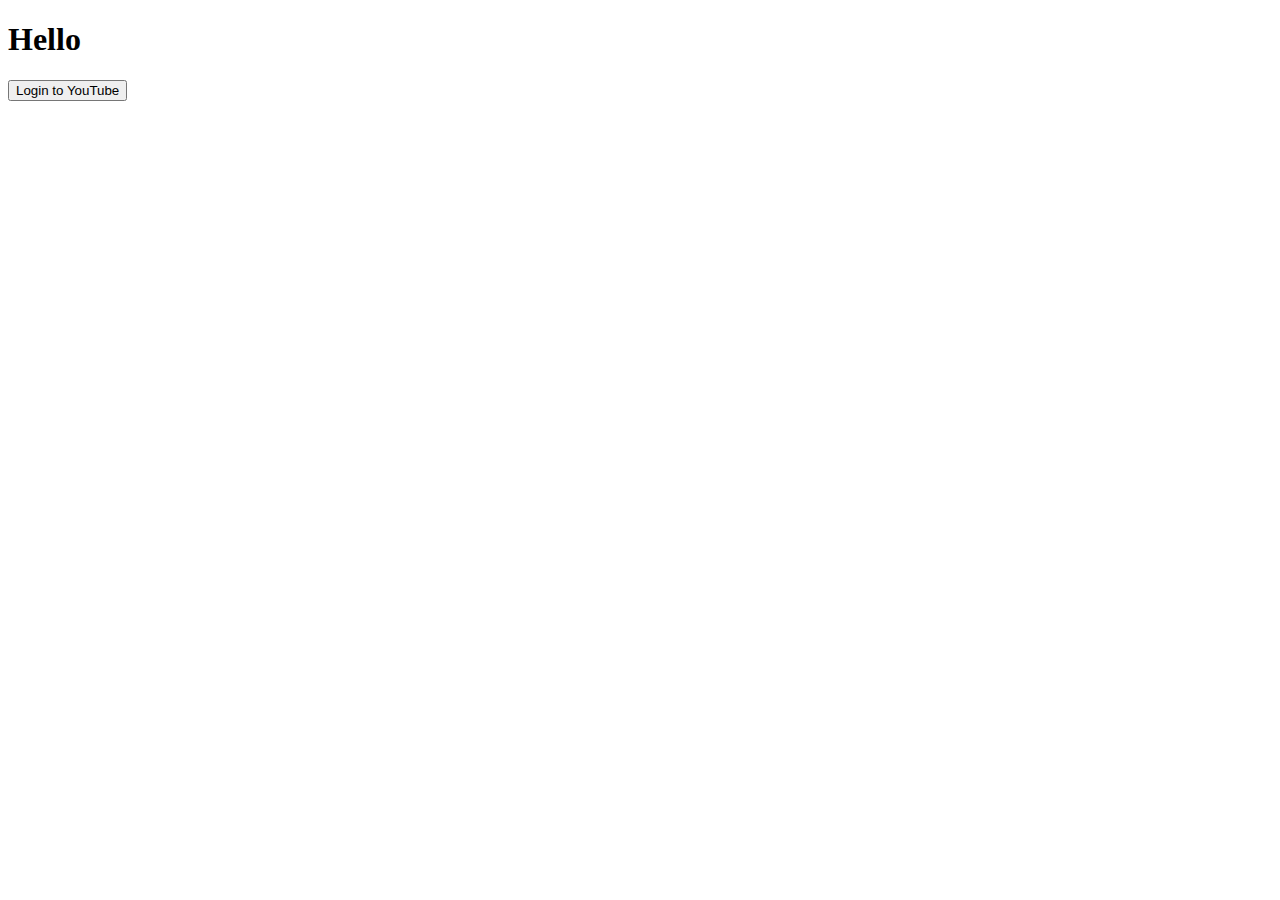
<file: src/main/resources/templates/index.html>
<!DOCTYPE html>
<html xmlns:th="http://www.thymeleaf.org">
<head>
    <title>PlayList Converter</title>
    <link rel="stylesheet" type="text/css" th:href="@{/css/style.css}">
</head>
<body>
    <h1>Hello</h1>
    <a href="/youtube_login">
        <button>Login to YouTube</button>
    </a>
</body>
</html>
</file>
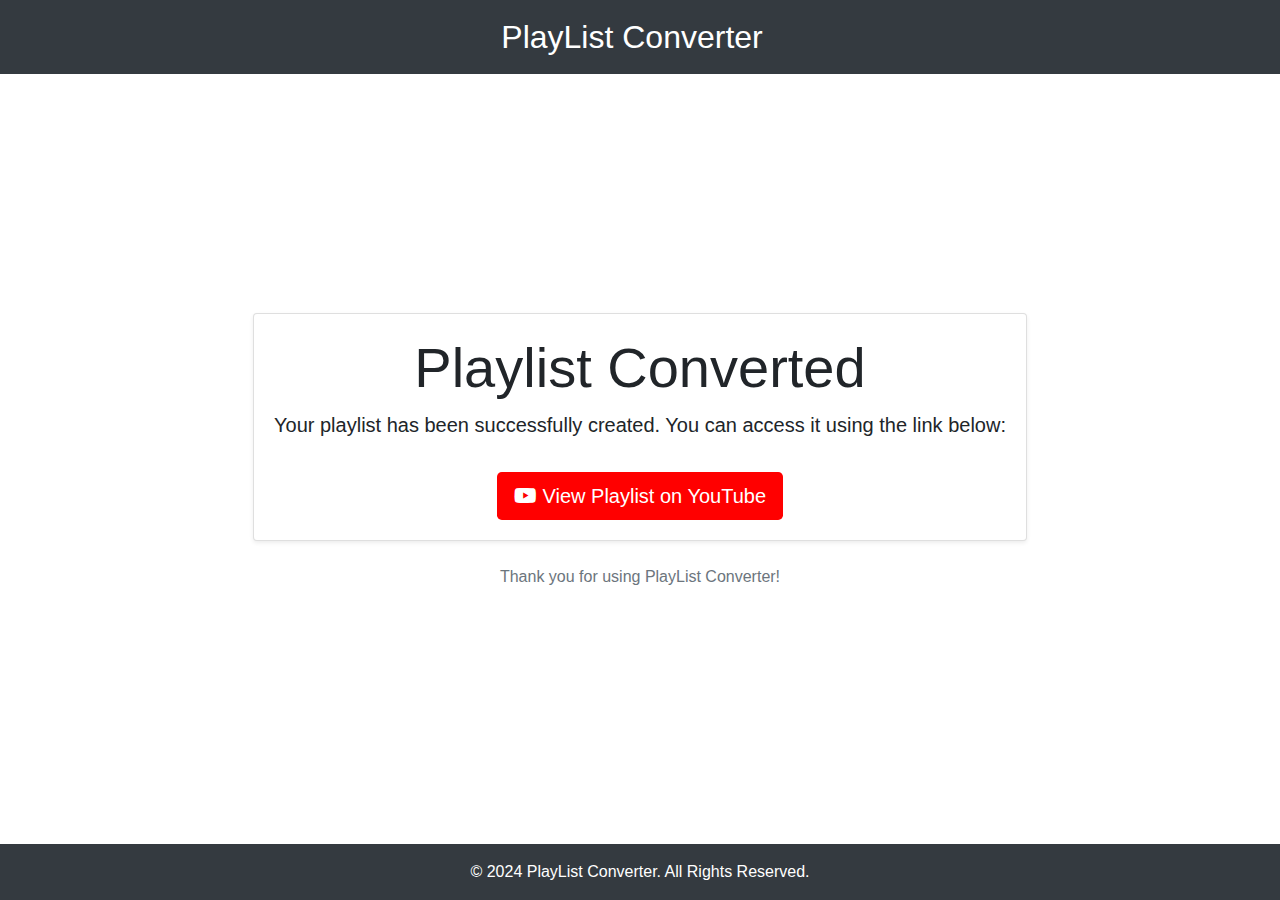
<file: src/main/resources/templates/convertResult.html>
<!DOCTYPE html>
<html xmlns:th="http://www.thymeleaf.org">

<head>
    <meta charset="UTF-8">
    <title>Playlist Converted</title>
    <link href="https://stackpath.bootstrapcdn.com/bootstrap/4.5.2/css/bootstrap.min.css" rel="stylesheet">
    <link href="https://cdnjs.cloudflare.com/ajax/libs/font-awesome/5.15.4/css/all.min.css" rel="stylesheet">
    <style>
        body,
        html {
            height: 100%;
            margin: 0;
        }

        .d-flex {
            display: flex;
        }

        .flex-column {
            flex-direction: column;
        }

        .justify-content-center {
            justify-content: center;
        }

        .flex-grow-1 {
            flex-grow: 1;
        }

        .btn-youtube {
            background-color: #FF0000;
            color: white;
        }

        .btn-youtube:hover {
            background-color: #CC0000;
            color: white;
        }

        .navbar-brand {
            font-size: 2rem;
        }

        .footer {
            background-color: #343a40;
            color: white;
            text-align: center;
            padding: 1rem 0;
        }

        .social-icons .btn {
            margin: 5px;
        }
    </style>
</head>

<body class="d-flex flex-column">
    <nav class="navbar navbar-expand-lg navbar-dark bg-dark justify-content-center">
        <a class="navbar-brand" href="#">PlayList Converter</a>
    </nav>

    <div class="container flex-grow-1 d-flex justify-content-center align-items-center">
        <div class="text-center">
            <div class="card shadow-sm">
                <div class="card-body">
                    <h1 class="display-4">Playlist Converted</h1>
                    <p class="lead">Your playlist has been successfully created. You can access it using the link below:</p>
                    <a th:href="${url}" target="_blank" class="btn btn-youtube btn-lg mt-3">
                        <i class="fab fa-youtube"></i> View Playlist on YouTube
                    </a>
                </div>
            </div>
            <div class="mt-4">
                <p class="text-muted">Thank you for using PlayList Converter!</p>
            </div>
        </div>
    </div>

    <footer class="footer mt-auto">
        <div class="container">
            <span>&copy; 2024 PlayList Converter. All Rights Reserved.</span>
        </div>
    </footer>

    <script src="https://code.jquery.com/jquery-3.5.1.slim.min.js"></script>
    <script src="https://cdn.jsdelivr.net/npm/@popperjs/core@2.5.4/dist/umd/popper.min.js"></script>
    <script src="https://stackpath.bootstrapcdn.com/bootstrap/4.5.2/js/bootstrap.min.js"></script>
</body>

</html>
</file>
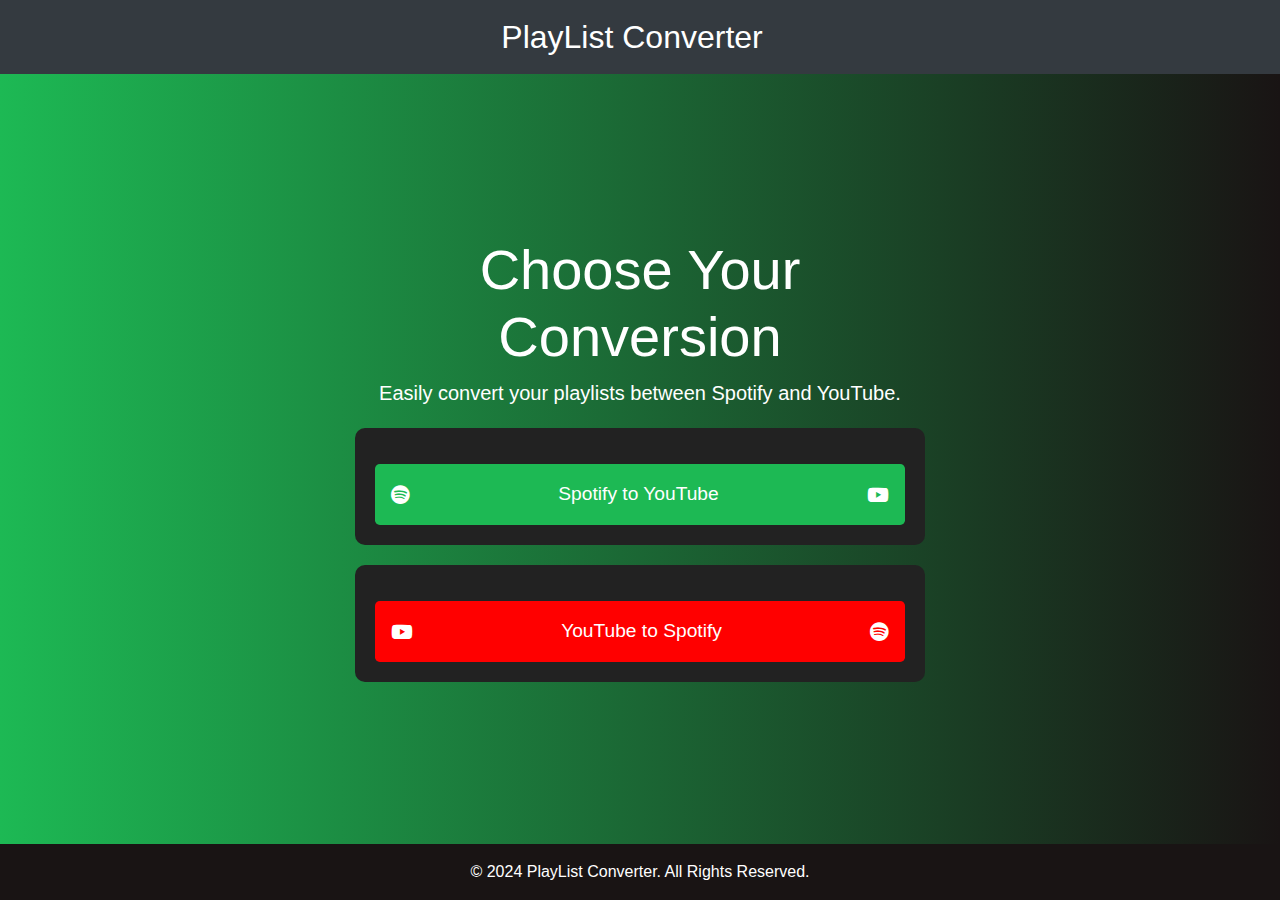
<file: src/main/resources/templates/landing.html>
<!DOCTYPE html>
<html xmlns:th="http://www.thymeleaf.org">
<head>
    <meta charset="UTF-8">
    <title>PlayList Converter</title>
    <link href="https://stackpath.bootstrapcdn.com/bootstrap/4.5.2/css/bootstrap.min.css" rel="stylesheet">
    <link href="https://cdnjs.cloudflare.com/ajax/libs/font-awesome/5.15.4/css/all.min.css" rel="stylesheet">
    <style>
        body, html {
            height: 100%;
            margin: 0;
            background: linear-gradient(to right, #1DB954, #191414);
            color: white;
            font-family: 'Arial', sans-serif;
        }

        .navbar-brand {
            font-size: 2rem;
        }

        .container {
            max-width: 600px;
        }

        .card {
            background-color: #222;
            border: none;
            border-radius: 10px;
            padding: 20px;
            margin-top: 20px;
            transition: transform 0.3s;
        }

        .card:hover {
            transform: translateY(-10px);
        }

        .btn-spotify, .btn-youtube {
            width: 100%;
            font-size: 1.2rem;
            padding: 15px;
            display: flex;
            align-items: center;
            justify-content: space-between;
        }

        .btn-spotify {
            background-color: #1DB954;
            color: white;
        }

        .btn-spotify:hover {
            background-color: #1AA34A;
            color: white;
        }

        .btn-youtube {
            background-color: #FF0000;
            color: white;
        }

        .btn-youtube:hover {
            background-color: #CC0000;
            color: white;
        }

        .footer {
            background-color: #191414;
            color: white;
            text-align: center;
            padding: 1rem 0;
        }
    </style>
</head>
<body class="d-flex flex-column">
    <nav class="navbar navbar-expand-lg navbar-dark bg-dark justify-content-center">
        <a class="navbar-brand" href="#">PlayList Converter</a>
    </nav>

    <div class="container flex-grow-1 d-flex flex-column justify-content-center align-items-center">
        <div class="text-center">
            <h1 class="display-4">Choose Your Conversion</h1>
            <p class="lead">Easily convert your playlists between Spotify and YouTube.</p>
            <div class="card">
                <a href="/spotify_playlists" class="btn btn-spotify btn-lg mt-3">
                    <i class="fab fa-spotify"></i> 
                    Spotify to YouTube
                    <i class="fab fa-youtube"></i>
                </a>
            </div>
            <div class="card">
                <a href="/youtube_playlists" class="btn btn-youtube btn-lg mt-3">
                    <i class="fab fa-youtube"></i>
                    YouTube to Spotify
                    <i class="fab fa-spotify"></i>
                </a>
            </div>
        </div>
    </div>

    <footer class="footer mt-auto">
        <div class="container">
            <span>&copy; 2024 PlayList Converter. All Rights Reserved.</span>
        </div>
    </footer>

    <script src="https://code.jquery.com/jquery-3.5.1.slim.min.js"></script>
    <script src="https://cdn.jsdelivr.net/npm/@popperjs/core@2.5.4/dist/umd/popper.min.js"></script>
    <script src="https://stackpath.bootstrapcdn.com/bootstrap/4.5.2/js/bootstrap.min.js"></script>
</body>
</html>
</file>
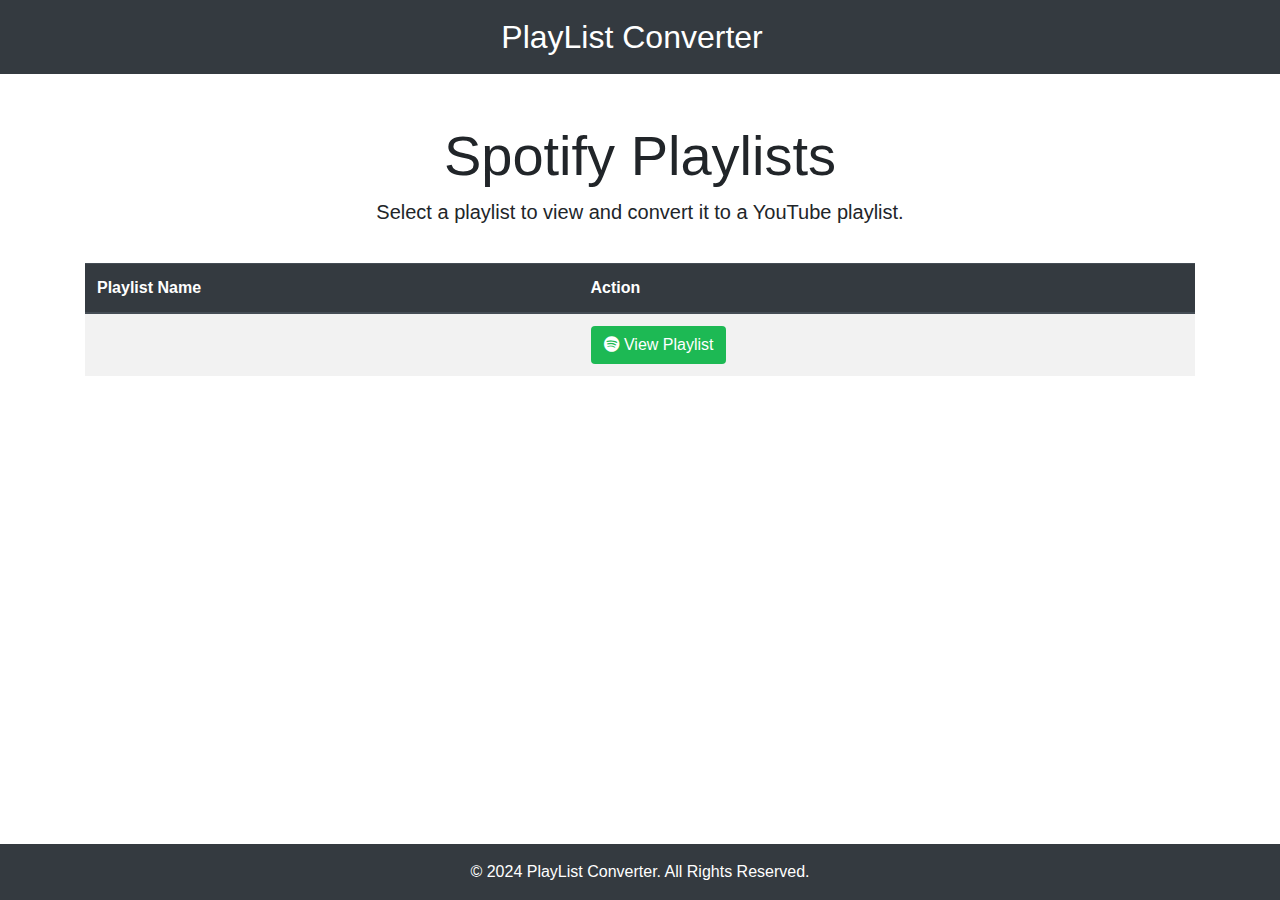
<file: src/main/resources/templates/spotify_playlists.html>
<!DOCTYPE html>
<html xmlns:th="http://www.thymeleaf.org">

<head>
    <meta charset="UTF-8">
    <title>Spotify Playlists</title>
    <link href="https://stackpath.bootstrapcdn.com/bootstrap/4.5.2/css/bootstrap.min.css" rel="stylesheet">
    <link href="https://cdnjs.cloudflare.com/ajax/libs/font-awesome/5.15.4/css/all.min.css" rel="stylesheet">
    <style>
        body,
        html {
            height: 100%;
            margin: 0;
        }

        .d-flex {
            display: flex;
        }

        .flex-column {
            flex-direction: column;
        }

        .justify-content-center {
            justify-content: center;
        }

        .flex-grow-1 {
            flex-grow: 1;
        }

        .btn-spotify {
            background-color: #1DB954;
            color: white;
        }

        .btn-spotify:hover {
            background-color: #1AA34A;
            color: white;
        }

        .navbar-brand {
            font-size: 2rem;
        }

        .footer {
            background-color: #343a40;
            color: white;
            text-align: center;
            padding: 1rem 0;
        }

        table {
            margin-top: 20px;
        }

        th,
        td {
            padding: 10px;
            text-align: left;
        }
    </style>
</head>

<body class="d-flex flex-column">
    <nav class="navbar navbar-expand-lg navbar-dark bg-dark justify-content-center">
        <a class="navbar-brand" href="#">PlayList Converter</a>
    </nav>

    <div class="container flex-grow-1 d-flex flex-column align-items-center">
        <div class="text-center mt-5">
            <h1 class="display-4">Spotify Playlists</h1>
            <p class="lead">Select a playlist to view and convert it to a YouTube playlist.</p>
        </div>
        <div class="table-responsive w-100">
            <table class="table table-striped table-hover">
                <thead class="thead-dark">
                    <tr>
                        <th>Playlist Name</th>
                        <th>Action</th>
                    </tr>
                </thead>
                <tbody>
                    <tr th:each="playlist : ${playlists['items']}">
                        <td th:text="${playlist['name']}"></td>
                        <td>
                            <form th:action="@{/viewSpotifyPlaylist}" method="post">
                                <input type="hidden" th:value="${playlist['id']}" name="playlistId" />
                                <input type="hidden" th:value="${playlist['name']}" name="playlistName" />
                                <button type="submit" class="btn btn-spotify">
                                    <i class="fab fa-spotify"></i> View Playlist
                                </button>
                            </form>
                        </td>
                    </tr>
                </tbody>
            </table>
        </div>
    </div>

    <footer class="footer mt-auto">
        <div class="container">
            <span>&copy; 2024 PlayList Converter. All Rights Reserved.</span>
        </div>
    </footer>

    <script src="https://code.jquery.com/jquery-3.5.1.slim.min.js"></script>
    <script src="https://cdn.jsdelivr.net/npm/@popperjs/core@2.5.4/dist/umd/popper.min.js"></script>
    <script src="https://stackpath.bootstrapcdn.com/bootstrap/4.5.2/js/bootstrap.min.js"></script>
</body>

</html>
</file>
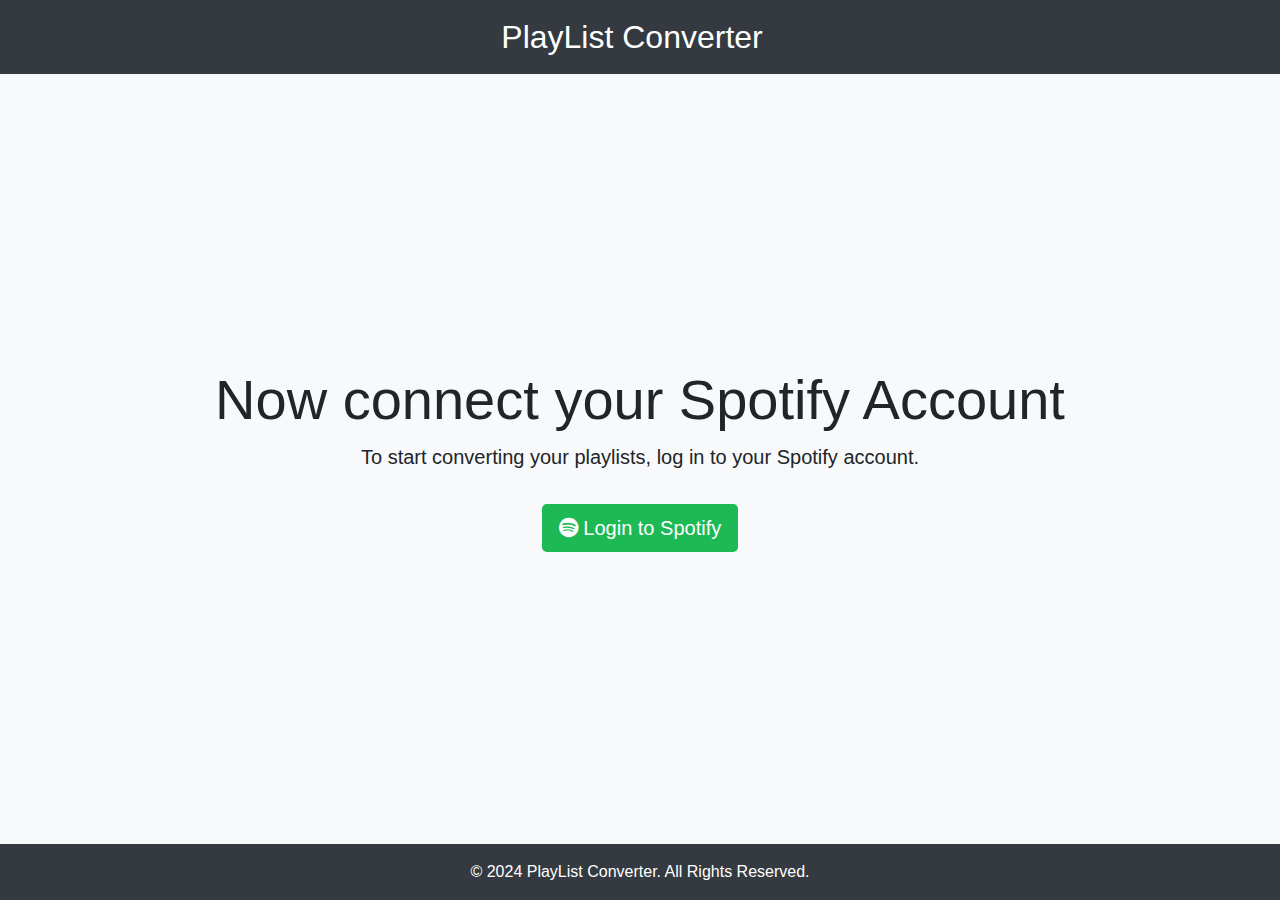
<file: src/main/resources/templates/spotifyLogin.html>
<!DOCTYPE html>
<html xmlns:th="http://www.thymeleaf.org">
<head>
    <meta charset="UTF-8">
    <title>PlayList Converter</title>
    <link href="https://stackpath.bootstrapcdn.com/bootstrap/4.5.2/css/bootstrap.min.css" rel="stylesheet">
    <link href="https://cdnjs.cloudflare.com/ajax/libs/font-awesome/5.15.4/css/all.min.css" rel="stylesheet">
    <style>
        body,
        html {
            height: 100%;
            margin: 0;
            background-color: #f8f9fa;
        }

        .d-flex {
            display: flex;
        }

        .flex-column {
            flex-direction: column;
        }

        .justify-content-center {
            justify-content: center;
        }

        .align-items-center {
            align-items: center;
        }

        .flex-grow-1 {
            flex-grow: 1;
        }

        .btn-spotify {
            background-color: #1DB954;
            color: white;
        }

        .btn-spotify:hover {
            background-color: #1AA34A;
            color: white;
        }

        .navbar-brand {
            font-size: 2rem;
        }

        .footer {
            background-color: #343a40;
            color: white;
            text-align: center;
            padding: 1rem 0;
        }
    </style>
</head>
<body class="d-flex flex-column">
    <nav class="navbar navbar-expand-lg navbar-dark bg-dark justify-content-center">
        <a class="navbar-brand" href="#">PlayList Converter</a>
    </nav>

    <div class="container flex-grow-1 d-flex flex-column justify-content-center align-items-center">
        <div class="text-center">
            <h1 class="display-4">Now connect your Spotify Account</h1>
            <p class="lead">To start converting your playlists, log in to your Spotify account.</p>
            <a href="/spotify_login" class="btn btn-spotify btn-lg mt-3">
                <i class="fab fa-spotify"></i> Login to Spotify
            </a>
        </div>
    </div>

    <footer class="footer mt-auto">
        <div class="container">
            <span>&copy; 2024 PlayList Converter. All Rights Reserved.</span>
        </div>
    </footer>

    <script src="https://code.jquery.com/jquery-3.5.1.slim.min.js"></script>
    <script src="https://cdn.jsdelivr.net/npm/@popperjs/core@2.5.4/dist/umd/popper.min.js"></script>
    <script src="https://stackpath.bootstrapcdn.com/bootstrap/4.5.2/js/bootstrap.min.js"></script>
</body>
</html>
</file>
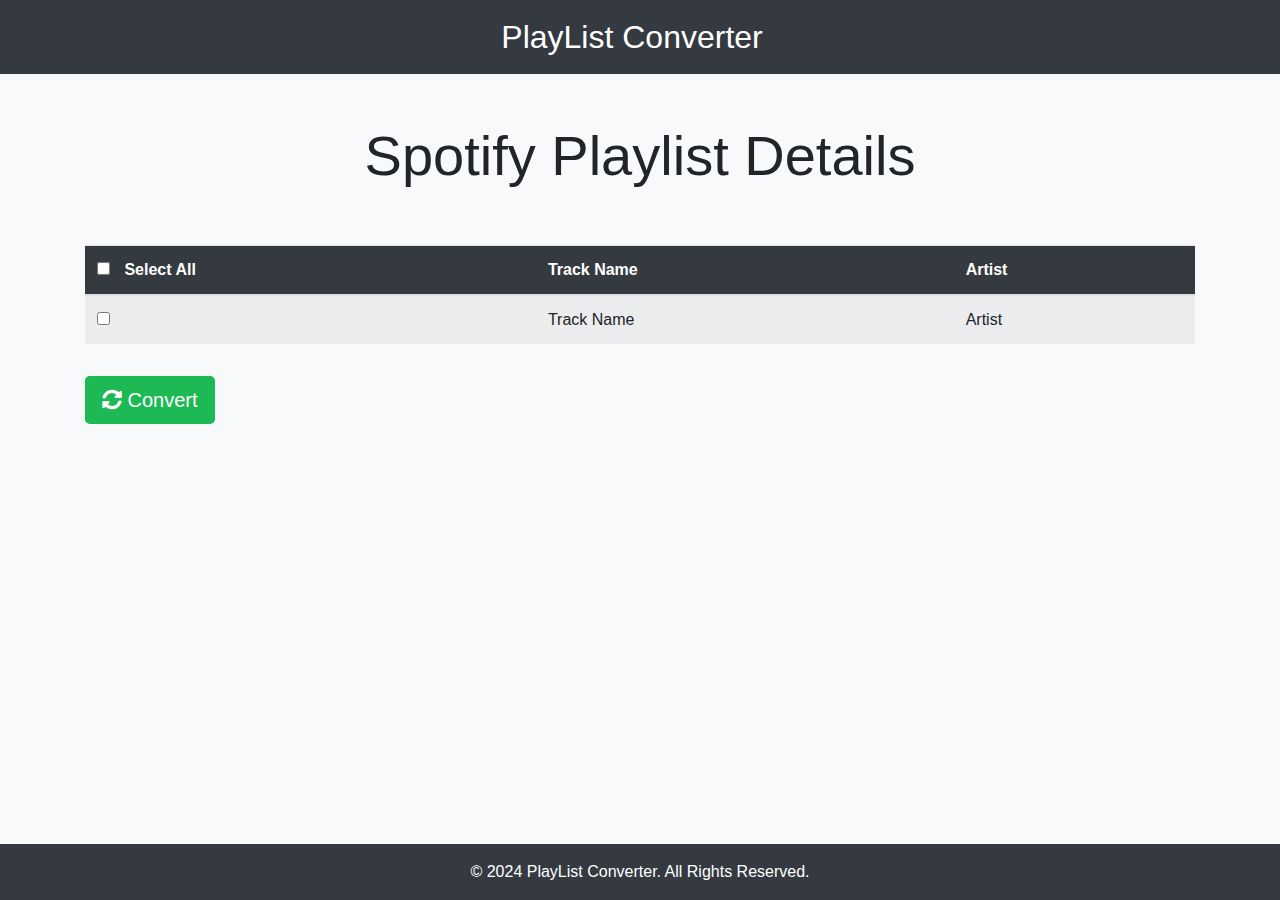
<file: src/main/resources/templates/spotifyPlaylistDetails.html>
<!DOCTYPE html>
<html xmlns:th="http://www.thymeleaf.org">
<head>
    <meta charset="UTF-8">
    <title>Spotify Playlist Details</title>
    <link href="https://stackpath.bootstrapcdn.com/bootstrap/4.5.2/css/bootstrap.min.css" rel="stylesheet">
    <link href="https://cdnjs.cloudflare.com/ajax/libs/font-awesome/5.15.4/css/all.min.css" rel="stylesheet">
    <style>
        body,
        html {
            height: 100%;
            margin: 0;
            background-color: #f8f9fa;
        }

        .d-flex {
            display: flex;
        }

        .flex-column {
            flex-direction: column;
        }

        .justify-content-center {
            justify-content: center;
        }

        .align-items-center {
            align-items: center;
        }

        .flex-grow-1 {
            flex-grow: 1;
        }

        .navbar-brand {
            font-size: 2rem;
        }

        .footer {
            background-color: #343a40;
            color: white;
            text-align: center;
            padding: 1rem 0;
        }

        table {
            margin-top: 20px;
        }

        th,
        td {
            padding: 10px;
            text-align: left;
        }

        .table-header {
            background-color: #343a40;
            color: white;
        }

        .btn-convert {
            background-color: #1DB954;
            color: white;
        }

        .btn-convert:hover {
            background-color: #1AA34A;
            color: white;
        }

        .checkbox-select-all {
            margin-right: 10px;
        }

        .page-header {
            margin-bottom: 20px;
        }
    </style>
    <script>
        function selectAllTracks(source) {
            const checkboxes = document.getElementsByName('selectedTracks');
            for (let i = 0, n = checkboxes.length; i < n; i++) {
                checkboxes[i].checked = source.checked;
            }
        }
    </script>
</head>
<body class="d-flex flex-column">
    <nav class="navbar navbar-expand-lg navbar-dark bg-dark justify-content-center">
        <a class="navbar-brand" href="#">PlayList Converter</a>
    </nav>

    <div class="container flex-grow-1 d-flex flex-column align-items-center">
        <div class="text-center mt-5 page-header">
            <h1 class="display-4">Spotify Playlist Details</h1>
            <h2 th:text="${playlistName}" class="my-3"></h2>
        </div>
        <form method="post" th:action="@{/spotify_convert}" class="w-100">
            <input type="hidden" name="playlistName" th:value="${playlistName}" />
            <table class="table table-striped table-hover">
                <thead class="table-header">
                    <tr>
                        <th>
                            <input type="checkbox" class="checkbox-select-all" onclick="selectAllTracks(this)" /> Select All
                        </th>
                        <th>Track Name</th>
                        <th>Artist</th>
                    </tr>
                </thead>
                <tbody>
                    <tr th:each="item : ${tracks.tracks.items}">
                        <td>
                            <input type="checkbox" name="selectedTracks" th:value="${item.track.name}" />
                            <input type="hidden" name="selectedArtists" th:value="${item.track.artists[0].name}" />
                        </td>
                        <td th:text="${item.track.name}">Track Name</td>
                        <td th:text="${item.track.artists[0].name}">Artist</td>
                    </tr> 
                </tbody>
            </table>
            <button type="submit" class="btn btn-convert btn-lg mt-3">
                <i class="fas fa-sync-alt"></i> Convert
            </button>
        </form>
    </div>

    <footer class="footer mt-auto">
        <div class="container">
            <span>&copy; 2024 PlayList Converter. All Rights Reserved.</span>
        </div>
    </footer>

    <script src="https://code.jquery.com/jquery-3.5.1.slim.min.js"></script>
    <script src="https://cdn.jsdelivr.net/npm/@popperjs/core@2.5.4/dist/umd/popper.min.js"></script>
    <script src="https://stackpath.bootstrapcdn.com/bootstrap/4.5.2/js/bootstrap.min.js"></script>
</body>
</html>
</file>
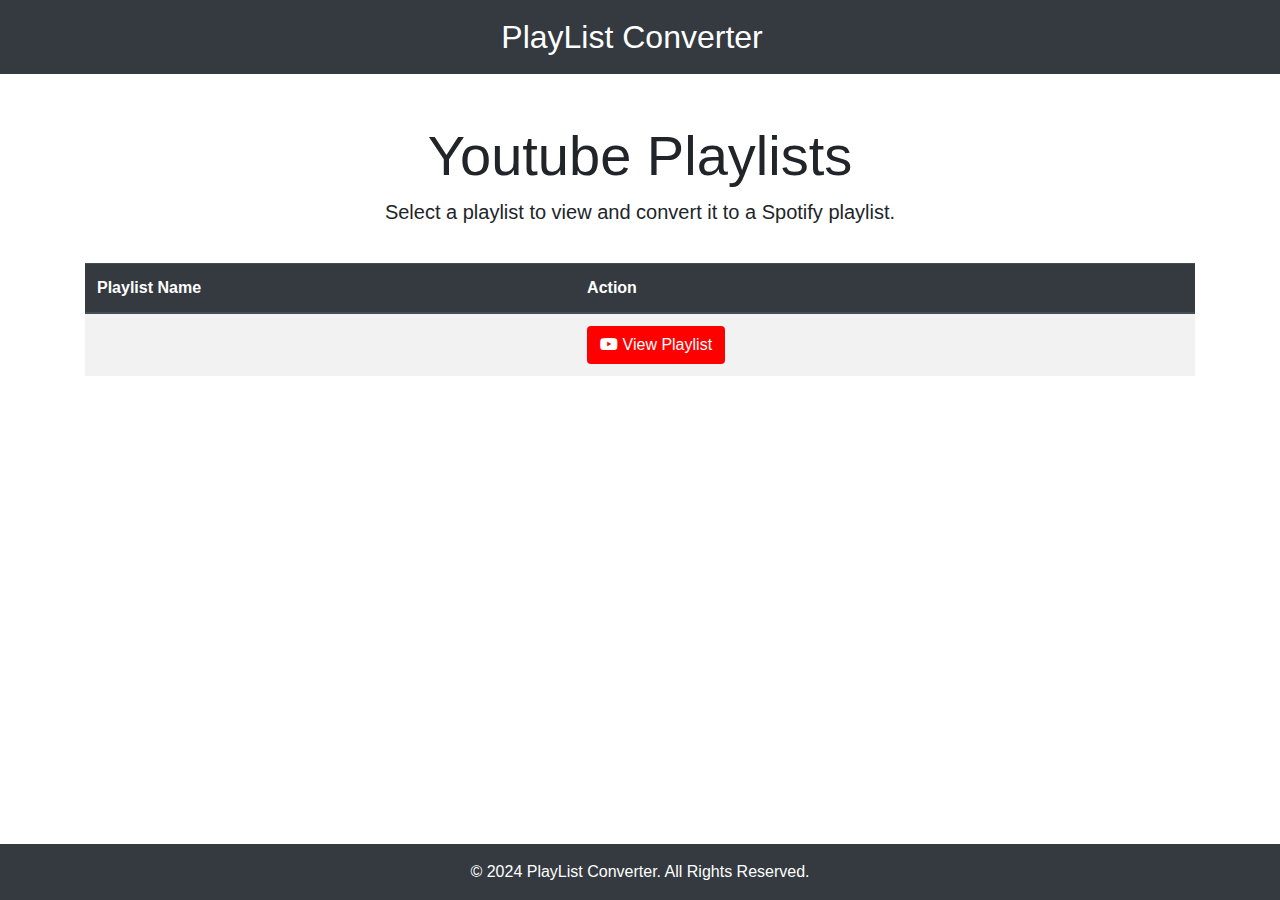
<file: src/main/resources/templates/youtube_playlists.html>
<!DOCTYPE html>
<html xmlns:th="http://www.thymeleaf.org">

<head>
    <meta charset="UTF-8">
    <title>Youtube Playlists</title>
    <link href="https://stackpath.bootstrapcdn.com/bootstrap/4.5.2/css/bootstrap.min.css" rel="stylesheet">
    <link href="https://cdnjs.cloudflare.com/ajax/libs/font-awesome/5.15.4/css/all.min.css" rel="stylesheet">
    <style>
        body,
        html {
            height: 100%;
            margin: 0;
        }

        .d-flex {
            display: flex;
        }

        .flex-column {
            flex-direction: column;
        }

        .justify-content-center {
            justify-content: center;
        }

        .flex-grow-1 {
            flex-grow: 1;
        }

        .btn-youtube {
            background-color: #FF0000;
            color: white;
        }

        .btn-youtube:hover {
            background-color: #CC0000;
            color: white;
        }

        .navbar-brand {
            font-size: 2rem;
        }

        .footer {
            background-color: #343a40;
            color: white;
            text-align: center;
            padding: 1rem 0;
        }

        table {
            margin-top: 20px;
        }

        th,
        td {
            padding: 10px;
            text-align: left;
        }
    </style>
</head>

<body class="d-flex flex-column">
    <nav class="navbar navbar-expand-lg navbar-dark bg-dark justify-content-center">
        <a class="navbar-brand" href="#">PlayList Converter</a>
    </nav>

    <div class="container flex-grow-1 d-flex flex-column align-items-center">
        <div class="text-center mt-5">
            <h1 class="display-4">Youtube Playlists</h1>
            <p class="lead">Select a playlist to view and convert it to a Spotify playlist.</p>
        </div>
        <div class="table-responsive w-100">
            <table class="table table-striped table-hover">
                <thead class="thead-dark">
                    <tr>
                        <th>Playlist Name</th>
                        <th>Action</th>
                    </tr>
                </thead>
                <tbody>
                    <tr th:each="playlist : ${playlists['items']}">
                        <td th:text="${playlist.snippet.title}"></td>
                        <td>
                            <form th:action="@{/viewYoutubePlaylist}" method="post">
                                <input type="hidden" th:value="${playlist['id']}" name="playlistId" />
                                <input type="hidden" th:value="${playlist.snippet.title}" name="playlistName" />
                                <button type="submit" class="btn btn-youtube">
                                    <i class="fab fa-youtube"></i> View Playlist
                                </button>
                            </form>
                        </td>
                    </tr>
                </tbody>
            </table>
        </div>
    </div>

    <footer class="footer mt-auto">
        <div class="container">
            <span>&copy; 2024 PlayList Converter. All Rights Reserved.</span>
        </div>
    </footer>

    <script src="https://code.jquery.com/jquery-3.5.1.slim.min.js"></script>
    <script src="https://cdn.jsdelivr.net/npm/@popperjs/core@2.5.4/dist/umd/popper.min.js"></script>
    <script src="https://stackpath.bootstrapcdn.com/bootstrap/4.5.2/js/bootstrap.min.js"></script>
</body>

</html>
</file>
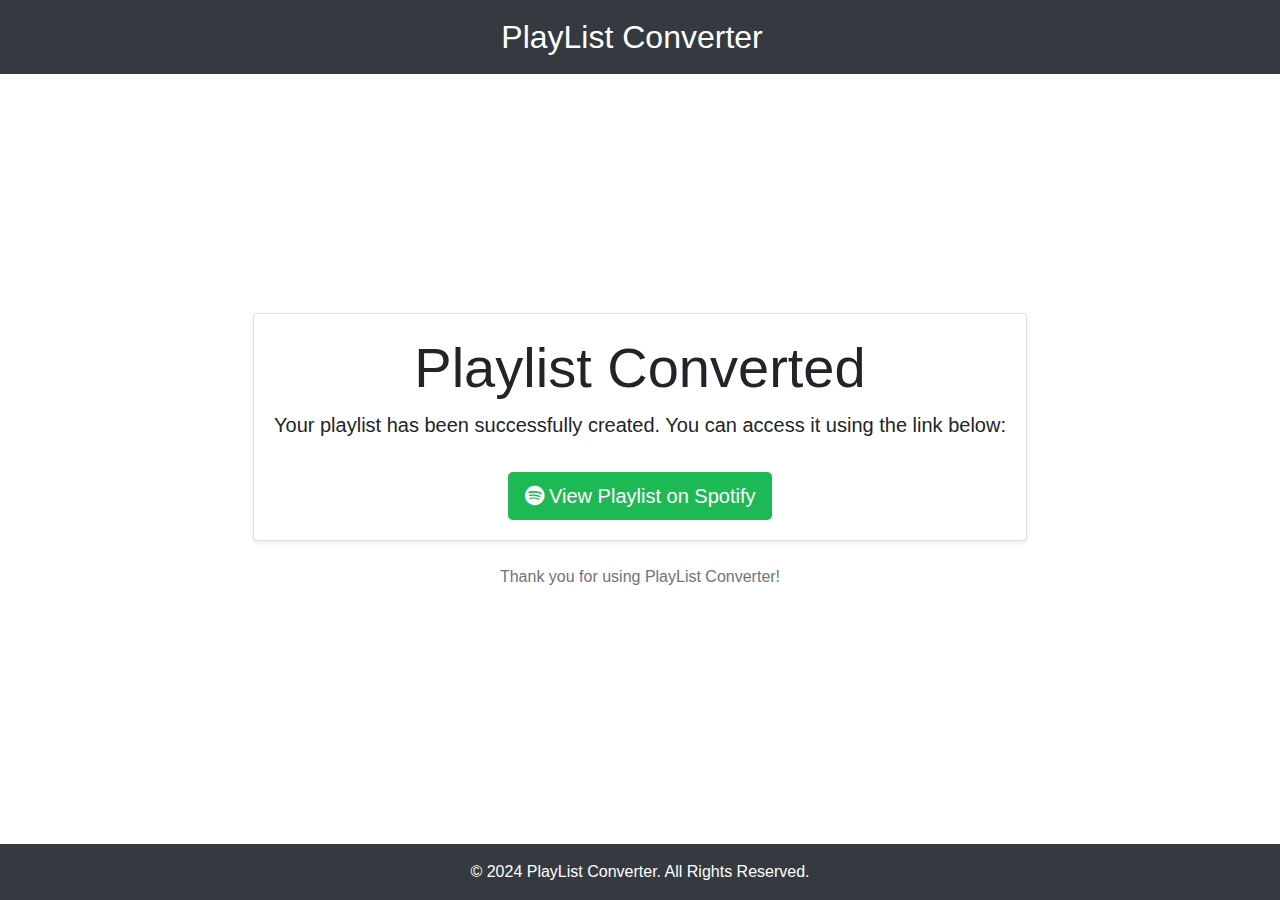
<file: src/main/resources/templates/youtubeConvertResult.html>
<!DOCTYPE html>
<html xmlns:th="http://www.thymeleaf.org">

<head>
    <meta charset="UTF-8">
    <title>Playlist Converted</title>
    <link href="https://stackpath.bootstrapcdn.com/bootstrap/4.5.2/css/bootstrap.min.css" rel="stylesheet">
    <link href="https://cdnjs.cloudflare.com/ajax/libs/font-awesome/5.15.4/css/all.min.css" rel="stylesheet">
    <style>
        body,
        html {
            height: 100%;
            margin: 0;
        }

        .d-flex {
            display: flex;
        }

        .flex-column {
            flex-direction: column;
        }

        .justify-content-center {
            justify-content: center;
        }

        .flex-grow-1 {
            flex-grow: 1;
        }

        .btn-spotify {
            background-color: #1DB954;
            color: white;
        }

        .btn-spotify:hover {
            background-color: #1AA34A;
            color: white;
        }

        .navbar-brand {
            font-size: 2rem;
        }

        .footer {
            background-color: #343a40;
            color: white;
            text-align: center;
            padding: 1rem 0;
        }

        .social-icons .btn {
            margin: 5px;
        }
    </style>
</head>

<body class="d-flex flex-column">
    <nav class="navbar navbar-expand-lg navbar-dark bg-dark justify-content-center">
        <a class="navbar-brand" href="#">PlayList Converter</a>
    </nav>

    <div class="container flex-grow-1 d-flex justify-content-center align-items-center">
        <div class="text-center">
            <div class="card shadow-sm">
                <div class="card-body">
                    <h1 class="display-4">Playlist Converted</h1>
                    <p class="lead">Your playlist has been successfully created. You can access it using the link below:</p>
                    <a th:href="${url}" target="_blank" class="btn btn-spotify btn-lg mt-3">
                        <i class="fab fa-spotify"></i> View Playlist on Spotify
                    </a>
                </div>
            </div>
            <div class="mt-4">
                <p class="text-muted">Thank you for using PlayList Converter!</p>
            </div>
        </div>
    </div>

    <footer class="footer mt-auto">
        <div class="container">
            <span>&copy; 2024 PlayList Converter. All Rights Reserved.</span>
        </div>
    </footer>

    <script src="https://code.jquery.com/jquery-3.5.1.slim.min.js"></script>
    <script src="https://cdn.jsdelivr.net/npm/@popperjs/core@2.5.4/dist/umd/popper.min.js"></script>
    <script src="https://stackpath.bootstrapcdn.com/bootstrap/4.5.2/js/bootstrap.min.js"></script>
</body>

</html>
</file>
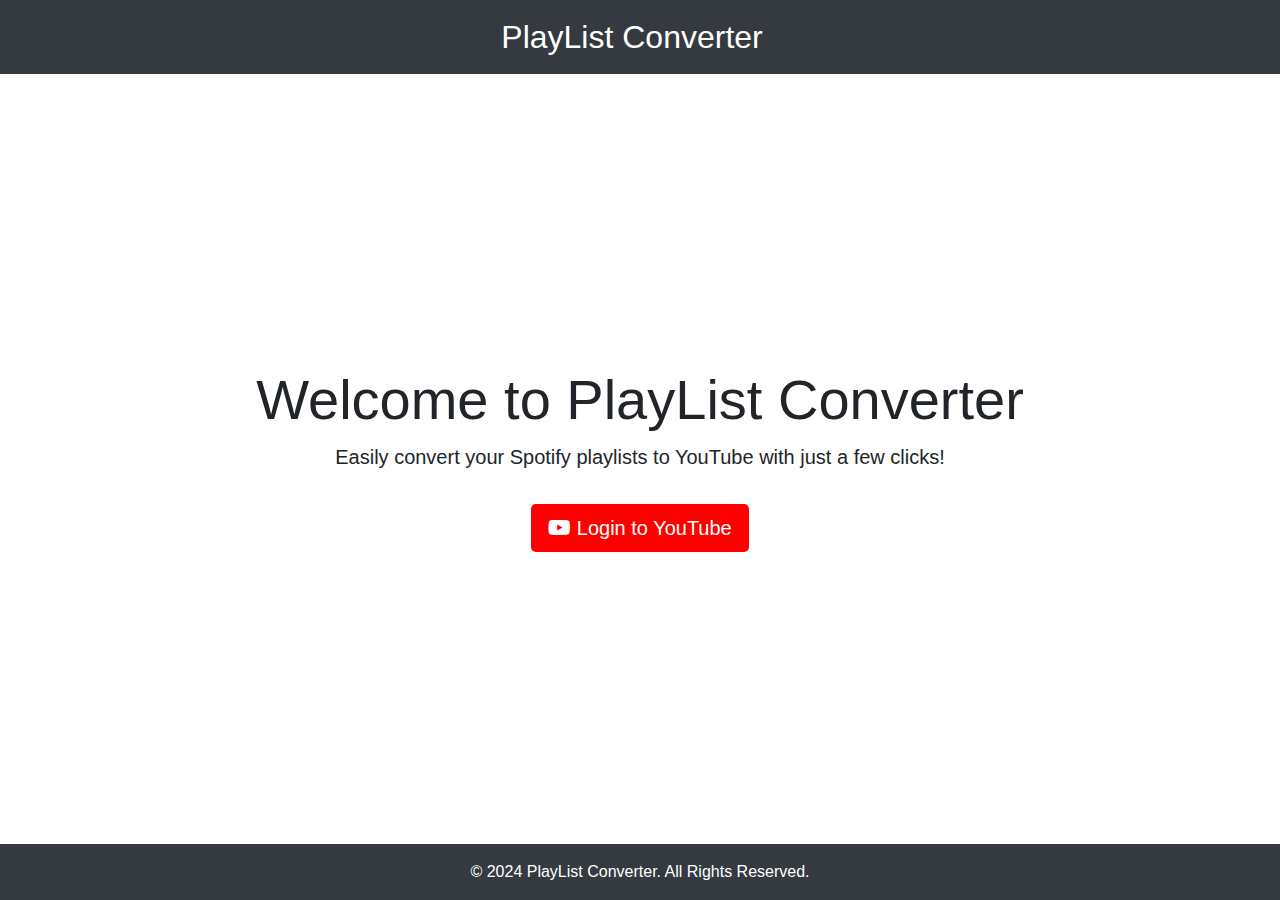
<file: src/main/resources/templates/youtubeLogin.html>
<!DOCTYPE html>
<html xmlns:th="http://www.thymeleaf.org">

<head>
    <title>PlayList Converter</title>
    <link href="https://stackpath.bootstrapcdn.com/bootstrap/4.5.2/css/bootstrap.min.css" rel="stylesheet">
    <link href="https://cdnjs.cloudflare.com/ajax/libs/font-awesome/5.15.4/css/all.min.css" rel="stylesheet">
    <style>
        body,
        html {
            height: 100%;
            margin: 0;
        }

        .d-flex {
            display: flex;
        }

        .flex-column {
            flex-direction: column;
        }

        .justify-content-center {
            justify-content: center;
        }

        .flex-grow-1 {
            flex-grow: 1;
        }

        .btn-youtube {
            background-color: #FF0000;
            color: white;
        }

        .btn-youtube:hover {
            background-color: #CC0000;
            color: white;
        }

        .navbar-brand {
            font-size: 2rem;
        }
    </style>
</head>

<body class="d-flex flex-column">
    <nav class="navbar navbar-expand-lg navbar-dark bg-dark justify-content-center">
        <a class="navbar-brand" href="#">PlayList Converter</a>
    </nav>

    
    <div class="container flex-grow-1 d-flex justify-content-center align-items-center">
        <div class="text-center">
            <h1 class="display-4">Welcome to PlayList Converter</h1>
            <p class="lead">Easily convert your Spotify playlists to YouTube with just a few clicks!</p>
            <a href="/youtube_login" class="btn btn-youtube btn-lg mt-3">
                <i class="fab fa-youtube"></i> Login to YouTube
            </a>
        </div>
    </div>

    <footer class="footer mt-auto py-3 bg-dark text-white">
        <div class="container text-center">
            <span>&copy; 2024 PlayList Converter. All Rights Reserved.</span>
        </div>
    </footer>

    <script src="https://code.jquery.com/jquery-3.5.1.slim.min.js"></script>
    <script src="https://cdn.jsdelivr.net/npm/@popperjs/core@2.5.4/dist/umd/popper.min.js"></script>
    <script src="https://stackpath.bootstrapcdn.com/bootstrap/4.5.2/js/bootstrap.min.js"></script>
</body>

</html>
</file>
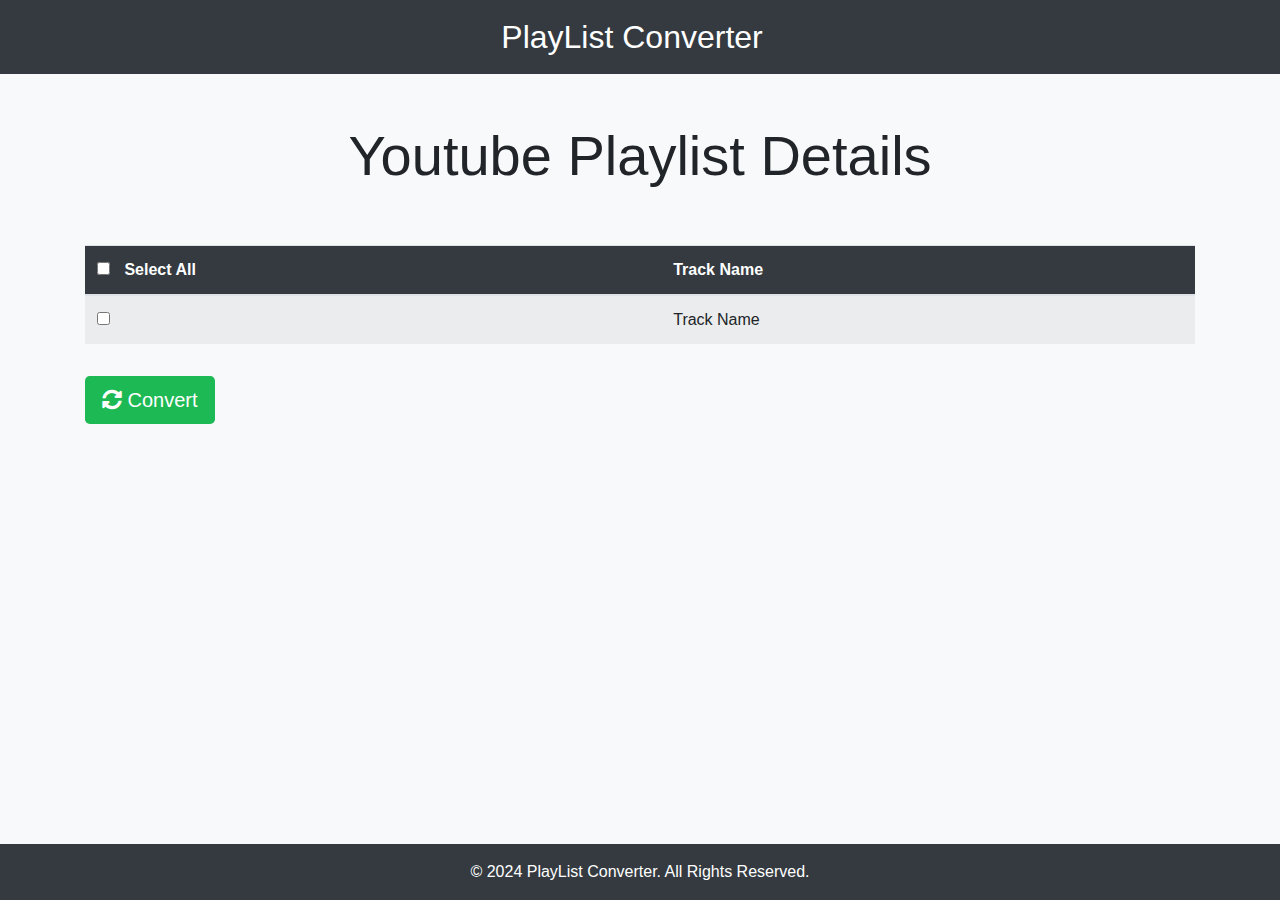
<file: src/main/resources/templates/YoutubePlaylistDetails.html>
<!DOCTYPE html>
<html xmlns:th="http://www.thymeleaf.org">
<head>
    <meta charset="UTF-8">
    <title>Youtube Playlist Details</title>
    <link href="https://stackpath.bootstrapcdn.com/bootstrap/4.5.2/css/bootstrap.min.css" rel="stylesheet">
    <link href="https://cdnjs.cloudflare.com/ajax/libs/font-awesome/5.15.4/css/all.min.css" rel="stylesheet">
    <style>
        body,
        html {
            height: 100%;
            margin: 0;
            background-color: #f8f9fa;
        }

        .d-flex {
            display: flex;
        }

        .flex-column {
            flex-direction: column;
        }

        .justify-content-center {
            justify-content: center;
        }

        .align-items-center {
            align-items: center;
        }

        .flex-grow-1 {
            flex-grow: 1;
        }

        .navbar-brand {
            font-size: 2rem;
        }

        .footer {
            background-color: #343a40;
            color: white;
            text-align: center;
            padding: 1rem 0;
        }

        table {
            margin-top: 20px;
        }

        th,
        td {
            padding: 10px;
            text-align: left;
        }

        .table-header {
            background-color: #343a40;
            color: white;
        }

        .btn-convert {
            background-color: #1DB954;
            color: white;
        }

        .btn-convert:hover {
            background-color: #1AA34A;
            color: white;
        }

        .checkbox-select-all {
            margin-right: 10px;
        }

        .page-header {
            margin-bottom: 20px;
        }
    </style>
    <script>
        function selectAllTracks(source) {
            const checkboxes = document.getElementsByName('selectedTracks');
            for (let i = 0, n = checkboxes.length; i < n; i++) {
                checkboxes[i].checked = source.checked;
            }
        }
    </script>
</head>
<body class="d-flex flex-column">
    <nav class="navbar navbar-expand-lg navbar-dark bg-dark justify-content-center">
        <a class="navbar-brand" href="#">PlayList Converter</a>
    </nav>

    <div class="container flex-grow-1 d-flex flex-column align-items-center">
        <div class="text-center mt-5 page-header">
            <h1 class="display-4">Youtube Playlist Details</h1>
            <h2 th:text="${playlistName}" class="my-3"></h2>
        </div>
        <form method="post" th:action="@{/youtube_convert}" class="w-100">
            <input type="hidden" name="playlistName" th:value="${playlistName}" />
            <table class="table table-striped table-hover">
                <thead class="table-header">
                    <tr>
                        <th>
                            <input type="checkbox" class="checkbox-select-all" onclick="selectAllTracks(this)" /> Select All
                        </th>
                        <th>Track Name</th>
                    </tr>
                </thead>
                <tbody>
                    <tr th:each="item : ${tracks.items}">
                        <td>
                            <input type="checkbox" name="selectedTracks" th:value="${item.snippet.title}" />
                        </td>
                        <td th:text="${item.snippet.title}">Track Name</td>
                    </tr> 
                </tbody>
            </table>
            <button type="submit" class="btn btn-convert btn-lg mt-3">
                <i class="fas fa-sync-alt"></i> Convert
            </button>
        </form>
    </div>

    <footer class="footer mt-auto">
        <div class="container">
            <span>&copy; 2024 PlayList Converter. All Rights Reserved.</span>
        </div>
    </footer>

    <script src="https://code.jquery.com/jquery-3.5.1.slim.min.js"></script>
    <script src="https://cdn.jsdelivr.net/npm/@popperjs/core@2.5.4/dist/umd/popper.min.js"></script>
    <script src="https://stackpath.bootstrapcdn.com/bootstrap/4.5.2/js/bootstrap.min.js"></script>
</body>
</html>
</file>
